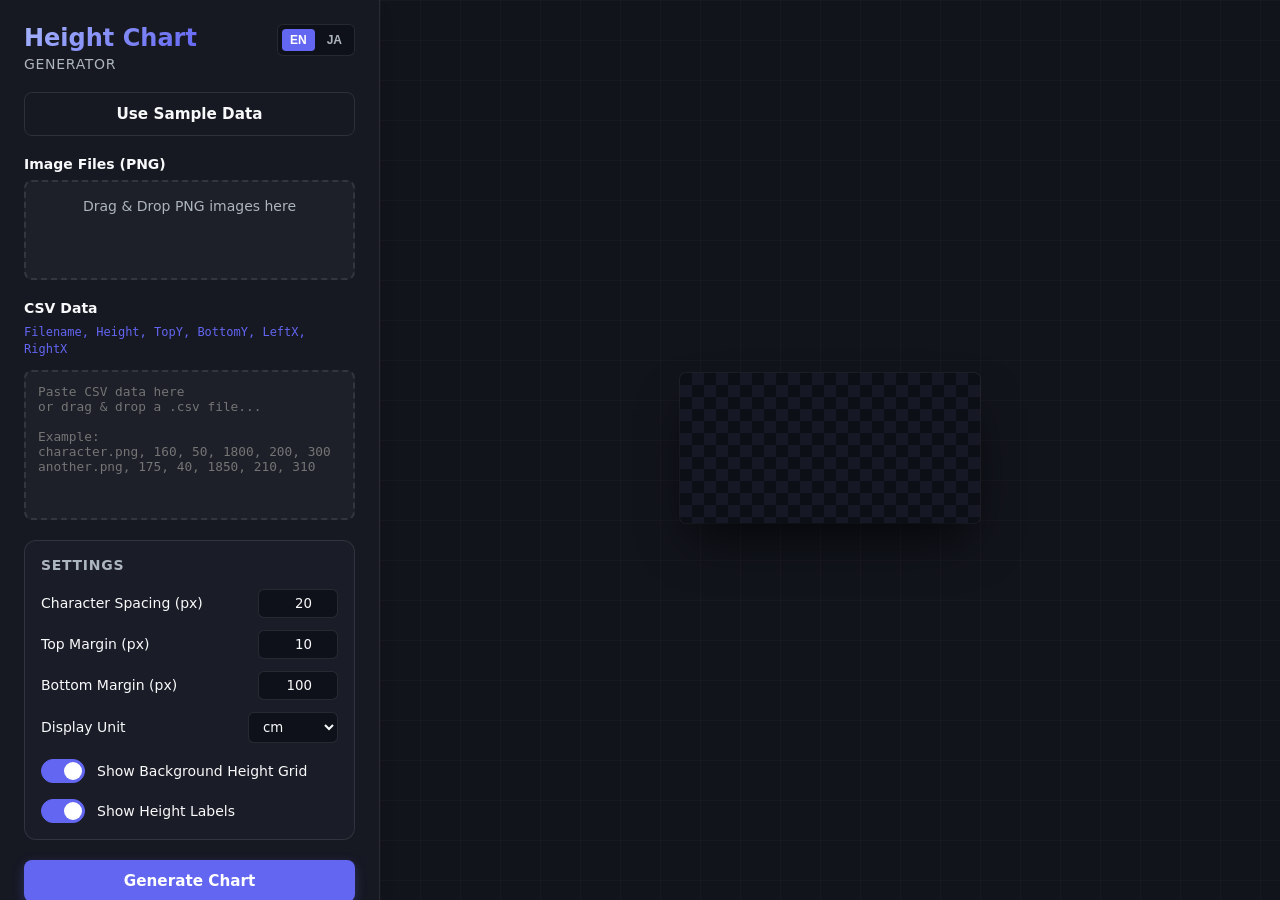
<file: index.html>
<!DOCTYPE html>
<html lang="en">

<head>
  <meta charset="UTF-8">
  <meta name="viewport" content="width=device-width, initial-scale=1.0">
  <title>Height Chart Generator</title>
  <link rel="stylesheet" href="styles.css">
</head>

<body>
  <div class="app-container">
    <aside class="sidebar">
      <div class="sidebar-header" style="display: flex; justify-content: space-between; align-items: flex-start;">
        <div>
          <h1>Height Chart</h1>
          <p>Generator</p>
        </div>
        <div class="lang-switch">
          <button id="lang-en" class="active" onclick="setLanguage('en')">EN</button>
          <button id="lang-ja" onclick="setLanguage('ja')">JA</button>
        </div>
      </div>
      <div class="actions">
        <button id="btn-use-sample" class="btn btn-secondary" data-i18n="btn-use-sample">Use Sample Data</button>
      </div>
      <div class="control-group">
        <label data-i18n="images-label">Images</label>
        <div class="drop-zone image-drop-zone" id="image-drop-zone">
          <p data-i18n="images-drop" style="margin-bottom: 8px;">Drag & Drop PNG images here</p>
          <ul id="loaded-images-list"></ul>
        </div>
      </div>
      <div class="control-group">
        <label for="csv-input" data-i18n="csv-label">CSV Data</label>
        <div style="font-size: 0.75rem; color: var(--text-secondary); margin-bottom: 4px; line-height: 1.4;">
          <code style="color: var(--accent-color);">Filename, Height, TopY, BottomY, LeftX, RightX</code>
        </div>
        <div class="drop-zone" id="csv-drop-zone">
          <textarea id="csv-input" data-i18n="csv-placeholder"
                    placeholder="Paste CSV data here or drag & drop a .csv file..."></textarea>
          <div class="drop-overlay" data-i18n="csv-drop">Drop CSV Here</div>
        </div>
      </div>
      <div class="settings-panel">
        <h3 data-i18n="settings-title">Settings</h3>
        <div class="setting-row">
          <label for="setting-margin-x" data-i18n="margin-x">Character Spacing (px)</label>
          <input type="number" id="setting-margin-x" value="20">
        </div>
        <div class="setting-row">
          <label for="setting-margin-top" data-i18n="margin-top">Top Margin (px)</label>
          <input type="number" id="setting-margin-top" value="10">
        </div>
        <div class="setting-row">
          <label for="setting-margin-bottom" data-i18n="margin-bottom">Bottom Margin (px)</label>
          <input type="number" id="setting-margin-bottom" value="100">
        </div>
        <div class="setting-row">
          <label for="setting-unit" data-i18n="unit-label">Display Unit</label>
          <select id="setting-unit" class="setting-select">
            <option value="cm">cm</option>
            <option value="ftin">ft / in</option>
          </select>
        </div>
        <div class="setting-toggle">
          <label class="toggle-switch">
            <input type="checkbox" id="setting-draw-bg" checked>
            <span class="slider"></span>
          </label>
          <span class="toggle-label" data-i18n="draw-bg">Draw Background Grid</span>
        </div>
        <div class="setting-toggle">
          <label class="toggle-switch">
            <input type="checkbox" id="setting-draw-height" checked>
            <span class="slider"></span>
          </label>
          <span class="toggle-label" data-i18n="draw-height">Draw Height Values</span>
        </div>
      </div>
      <div class="actions">
        <button id="btn-generate" class="btn btn-primary" data-i18n="btn-generate">Generate Chart</button>
        <button id="btn-download" class="btn btn-secondary" disabled data-i18n="btn-download">Download PNG</button>
      </div>
      <footer class="sidebar-footer">
        <a href="privacy-policy.html" data-i18n="privacy-policy-link">Privacy Policy</a>
      </footer>
    </aside>
    <main class="canvas-container">
      <div class="canvas-wrapper">
        <canvas id="result-canvas"></canvas>
        <div id="loading-overlay" class="hidden">
          <div class="spinner"></div>
          <p data-i18n="loading-overlay">Loading Images & Generating...</p>
        </div>
      </div>
    </main>
  </div>
  <div id="toast-container" class="toast-container"></div>
  <script src="script.js"></script>
</body>

</html>
</file>
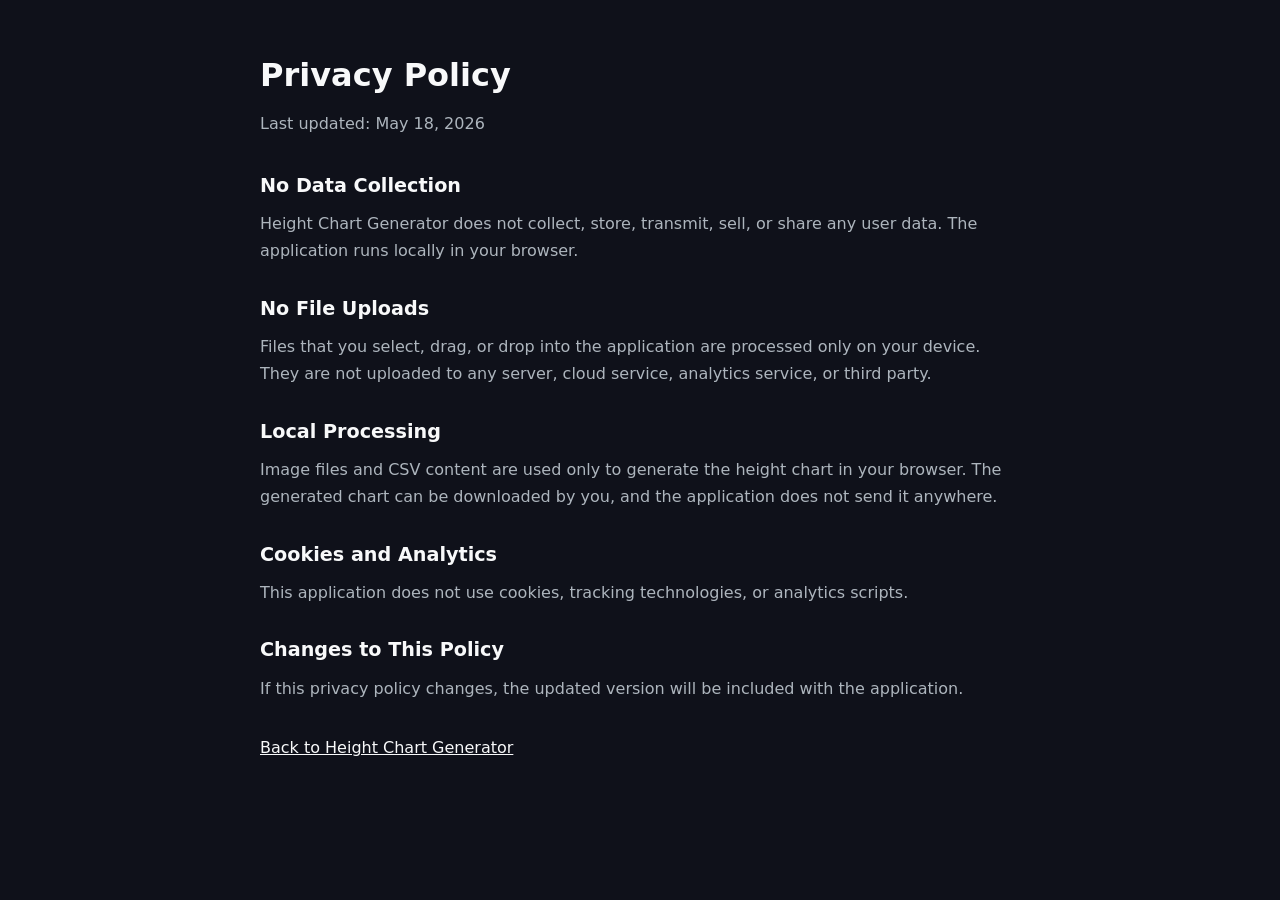
<file: privacy-policy.html>
<!DOCTYPE html>
<html lang="en">

<head>
  <meta charset="UTF-8">
  <meta name="viewport" content="width=device-width, initial-scale=1.0">
  <title>Privacy Policy | Height Chart Generator</title>
  <link rel="stylesheet" href="styles.css">
</head>

<body class="policy-page">
  <main class="policy-container">
    <h1>Privacy Policy</h1>
    <p class="policy-updated">Last updated: May 18, 2026</p>

    <section>
      <h2>No Data Collection</h2>
      <p>
        Height Chart Generator does not collect, store, transmit, sell, or share any user data.
        The application runs locally in your browser.
      </p>
    </section>

    <section>
      <h2>No File Uploads</h2>
      <p>
        Files that you select, drag, or drop into the application are processed only on your device.
        They are not uploaded to any server, cloud service, analytics service, or third party.
      </p>
    </section>

    <section>
      <h2>Local Processing</h2>
      <p>
        Image files and CSV content are used only to generate the height chart in your browser.
        The generated chart can be downloaded by you, and the application does not send it anywhere.
      </p>
    </section>

    <section>
      <h2>Cookies and Analytics</h2>
      <p>
        This application does not use cookies, tracking technologies, or analytics scripts.
      </p>
    </section>

    <section>
      <h2>Changes to This Policy</h2>
      <p>
        If this privacy policy changes, the updated version will be included with the application.
      </p>
    </section>

    <a class="policy-back-link" href="index.html">Back to Height Chart Generator</a>
  </main>
</body>

</html>
</file>
<file: styles.css>
:root {
  --bg-primary: #0f111a;
  --bg-secondary: #1a1d27;
  --bg-tertiary: rgba(255, 255, 255, 0.03);
  --text-primary: #f8f9fa;
  --text-secondary: #adb5bd;
  --accent-color: #6366f1;
  --accent-hover: #4f46e5;
  --border-color: rgba(255, 255, 255, 0.1);
  --glass-bg: rgba(26, 29, 39, 0.7);
  --glass-border: rgba(255, 255, 255, 0.08);
  --shadow-sm: 0 4px 6px -1px rgba(0, 0, 0, 0.1), 0 2px 4px -1px rgba(0, 0, 0, 0.06);
  --shadow-md: 0 10px 15px -3px rgba(0, 0, 0, 0.2), 0 4px 6px -2px rgba(0, 0, 0, 0.1);
}

* {
  box-sizing: border-box;
  margin: 0;
  padding: 0;
}

body {
  font-family: system-ui, -apple-system, "Segoe UI", Roboto, "Helvetica Neue", Arial, sans-serif;
  background-color: var(--bg-primary);
  color: var(--text-primary);
  height: 100vh;
  overflow: hidden;
}

/* Custom Scrollbar */
::-webkit-scrollbar {
  width: 8px;
  height: 8px;
}

::-webkit-scrollbar-track {
  background: var(--bg-primary);
}

::-webkit-scrollbar-thumb {
  background: #3f4354;
  border-radius: 4px;
}

::-webkit-scrollbar-thumb:hover {
  background: #5a5f73;
}

.app-container {
  display: flex;
  height: 100%;
}

/* Sidebar Styles */
.sidebar {
  width: 380px;
  background: var(--glass-bg);
  backdrop-filter: blur(12px);
  -webkit-backdrop-filter: blur(12px);
  border-right: 1px solid var(--glass-border);
  display: flex;
  flex-direction: column;
  padding: 24px;
  gap: 20px;
  overflow-y: auto;
  box-shadow: var(--shadow-md);
  z-index: 10;
}

.sidebar-header h1 {
  font-size: 1.5rem;
  font-weight: 700;
  background: linear-gradient(135deg, #a5b4fc 0%, #6366f1 100%);
  -webkit-background-clip: text;
  -webkit-text-fill-color: transparent;
  margin-bottom: 4px;
}

.sidebar-header p {
  color: var(--text-secondary);
  font-size: 0.875rem;
  font-weight: 500;
  text-transform: uppercase;
  letter-spacing: 0.05em;
}

/* Language Switch */
.lang-switch {
  display: flex;
  gap: 4px;
  background: var(--bg-primary);
  padding: 4px;
  border-radius: 6px;
  border: 1px solid var(--border-color);
}

.lang-switch button {
  background: transparent;
  color: var(--text-secondary);
  border: none;
  font-size: 0.75rem;
  font-weight: 600;
  padding: 4px 8px;
  border-radius: 4px;
  cursor: pointer;
  transition: all 0.2s;
}

.lang-switch button.active {
  background: var(--accent-color);
  color: white;
}

.control-group {
  display: flex;
  flex-direction: column;
  gap: 8px;
}

.control-group label {
  font-size: 0.875rem;
  font-weight: 600;
  color: var(--text-primary);
}

.drop-zone {
  position: relative;
  border: 2px dashed var(--border-color);
  border-radius: 8px;
  background-color: var(--bg-tertiary);
  transition: all 0.2s ease;
  display: flex;
  align-items: center;
  justify-content: center;
  flex-direction: column;
}

.drop-zone.drag-over {
  border-color: var(--accent-color);
  background-color: rgba(99, 102, 241, 0.1);
}

.drop-overlay {
  position: absolute;
  top: 0;
  left: 0;
  width: 100%;
  height: 100%;
  background: rgba(99, 102, 241, 0.9);
  color: white;
  display: flex;
  align-items: center;
  justify-content: center;
  font-weight: 600;
  border-radius: 6px;
  opacity: 0;
  pointer-events: none;
  transition: opacity 0.2s;
}

.drop-zone.drag-over .drop-overlay {
  opacity: 1;
}

#csv-drop-zone {
  height: 150px;
}

textarea#csv-input {
  width: 100%;
  height: 100%;
  background: transparent;
  border: none;
  color: var(--text-primary);
  padding: 12px;
  font-family: monospace;
  font-size: 0.8rem;
  resize: none;
  outline: none;
}

.image-drop-zone {
  min-height: 100px;
  padding: 16px;
  text-align: center;
  cursor: pointer;
  display: flex;
  flex-direction: column;
  justify-content: flex-start;
  align-items: stretch;
}

.image-drop-zone p {
  font-size: 0.875rem;
  font-weight: 500;
  color: var(--text-secondary);
}

#loaded-images-list {
  list-style: none;
  display: flex;
  flex-wrap: wrap;
  gap: 6px;
  max-height: 150px;
  overflow-y: auto;
  background: var(--bg-secondary);
  border-radius: 6px;
  padding: 8px;
  border: 1px solid var(--border-color);
  justify-content: center;
}

#loaded-images-list:empty {
  display: none;
}

#loaded-images-list li {
  font-size: 0.75rem;
  color: var(--text-primary);
  background: rgba(255, 255, 255, 0.05);
  border: 1px solid rgba(255, 255, 255, 0.1);
  padding: 4px 8px;
  border-radius: 4px;
  white-space: nowrap;
  overflow: hidden;
  text-overflow: ellipsis;
  max-width: 100%;
}

/* Settings Panel */
.settings-panel {
  background: var(--bg-secondary);
  border-radius: 12px;
  padding: 16px;
  border: 1px solid var(--border-color);
  display: flex;
  flex-direction: column;
  gap: 12px;
}

.settings-panel h3 {
  font-size: 0.875rem;
  font-weight: 600;
  color: var(--text-secondary);
  text-transform: uppercase;
  letter-spacing: 0.05em;
  margin-bottom: 4px;
}

.setting-row {
  display: flex;
  justify-content: space-between;
  align-items: center;
}

.setting-row label {
  font-size: 0.875rem;
}

.setting-row input[type="number"] {
  background: var(--bg-primary);
  border: 1px solid var(--border-color);
  color: var(--text-primary);
  border-radius: 6px;
  padding: 6px 10px;
  width: 80px;
  text-align: right;
  font-family: inherit;
  outline: none;
  transition: border-color 0.2s;
}

.setting-row input[type="number"]:focus {
  border-color: var(--accent-color);
}

.setting-select {
  background: var(--bg-primary);
  border: 1px solid var(--border-color);
  color: var(--text-primary);
  border-radius: 6px;
  padding: 6px 10px;
  width: 90px;
  font-family: inherit;
  outline: none;
  transition: border-color 0.2s;
}

.setting-select:focus {
  border-color: var(--accent-color);
}

.setting-toggle {
  display: flex;
  align-items: center;
  gap: 12px;
  margin-top: 4px;
}

.toggle-label {
  font-size: 0.875rem;
}

/* Toggle Switch CSS */
.toggle-switch {
  position: relative;
  display: inline-block;
  width: 44px;
  height: 24px;
}

.toggle-switch input {
  opacity: 0;
  width: 0;
  height: 0;
}

.slider {
  position: absolute;
  cursor: pointer;
  top: 0;
  left: 0;
  right: 0;
  bottom: 0;
  background-color: var(--bg-primary);
  border: 1px solid var(--border-color);
  transition: .3s;
  border-radius: 24px;
}

.slider:before {
  position: absolute;
  content: "";
  height: 18px;
  width: 18px;
  left: 2px;
  bottom: 2px;
  background-color: var(--text-secondary);
  transition: .3s;
  border-radius: 50%;
}

input:checked+.slider {
  background-color: var(--accent-color);
  border-color: var(--accent-color);
}

input:checked+.slider:before {
  transform: translateX(20px);
  background-color: white;
}

/* Actions */
.actions {
  display: flex;
  flex-direction: column;
  gap: 12px;
  margin-top: auto;
}

.btn {
  font-family: inherit;
  font-weight: 600;
  font-size: 0.95rem;
  padding: 12px;
  border-radius: 8px;
  border: none;
  cursor: pointer;
  transition: all 0.2s ease;
  display: flex;
  justify-content: center;
  align-items: center;
}

.btn-primary {
  background-color: var(--accent-color);
  color: white;
  box-shadow: 0 4px 12px rgba(99, 102, 241, 0.3);
}

.btn-primary:hover {
  background-color: var(--accent-hover);
  transform: translateY(-1px);
  box-shadow: 0 6px 16px rgba(99, 102, 241, 0.4);
}

.btn-primary:active {
  transform: translateY(1px);
}

.btn-secondary {
  background-color: transparent;
  color: var(--text-primary);
  border: 1px solid var(--border-color);
}

.btn-secondary:hover:not(:disabled) {
  background-color: var(--bg-tertiary);
  border-color: var(--text-secondary);
}

.btn:disabled {
  opacity: 0.5;
  cursor: not-allowed;
  box-shadow: none;
  transform: none;
}

/* Footer */
.sidebar-footer {
  padding-top: 4px;
  text-align: center;
  font-size: 0.8rem;
}

.sidebar-footer a {
  color: var(--text-secondary);
  text-decoration: none;
  transition: color 0.2s ease;
}

.sidebar-footer a:hover,
.sidebar-footer a:focus-visible {
  color: var(--text-primary);
  text-decoration: underline;
}

/* Main Canvas Area */
.canvas-container {
  flex: 1;
  background-color: #12141c;
  /* slightly different from sidebar for contrast */
  background-image:
    linear-gradient(rgba(255, 255, 255, 0.02) 1px, transparent 1px),
    linear-gradient(90deg, rgba(255, 255, 255, 0.02) 1px, transparent 1px);
  background-size: 40px 40px;
  overflow: auto;
  position: relative;
  display: flex;
}

.canvas-wrapper {
  position: relative;
  padding: 40px;
  margin: auto;
}

canvas {
  background-color: #0d0f17;
  background-image:
    linear-gradient(45deg, #161925 25%, transparent 25%),
    linear-gradient(-45deg, #161925 25%, transparent 25%),
    linear-gradient(45deg, transparent 75%, #161925 75%),
    linear-gradient(-45deg, transparent 75%, #161925 75%);
  background-size: 24px 24px;
  background-position: 0 0, 0 12px, 12px -12px, -12px 0px;
  box-shadow: 0 25px 50px -12px rgba(0, 0, 0, 0.7), 0 0 0 1px rgba(255, 255, 255, 0.05);
  border-radius: 6px;
  max-width: none;
  transition: transform 0.3s cubic-bezier(0.2, 0.8, 0.2, 1);
}

/* Loading Overlay */
#loading-overlay {
  position: absolute;
  inset: 0;
  background: rgba(15, 17, 26, 0.8);
  backdrop-filter: blur(4px);
  display: flex;
  flex-direction: column;
  align-items: center;
  justify-content: center;
  gap: 16px;
  z-index: 20;
  border-radius: 4px;
}

#loading-overlay.hidden {
  display: none;
}

.spinner {
  width: 40px;
  height: 40px;
  border: 4px solid var(--border-color);
  border-top-color: var(--accent-color);
  border-radius: 50%;
  animation: spin 1s linear infinite;
}

@keyframes spin {
  to {
    transform: rotate(360deg);
  }
}

/* Toast Notifications */
.toast-container {
  position: fixed;
  bottom: 24px;
  right: 24px;
  display: flex;
  flex-direction: column;
  gap: 12px;
  z-index: 100;
  pointer-events: none;
}

.toast {
  background: var(--bg-secondary);
  color: var(--text-primary);
  padding: 16px 20px;
  border-radius: 8px;
  border-left: 4px solid var(--accent-color);
  box-shadow: var(--shadow-md);
  font-size: 0.9rem;
  font-weight: 500;
  display: flex;
  align-items: center;
  gap: 12px;
  opacity: 0;
  transform: translateX(100%);
  animation: slideIn 0.3s forwards ease-out;
  pointer-events: auto;
  max-width: 350px;
  word-break: break-word;
}

.toast.toast-error {
  border-left-color: #ef4444;
  /* red */
}

.toast.toast-warn {
  border-left-color: #f59e0b;
  /* yellow */
}

.toast.toast-info {
  border-left-color: #3b82f6;
  /* blue */
}

.toast.fadeOut {
  animation: fadeOut 0.3s forwards ease-in;
}

@keyframes slideIn {
  from {
    opacity: 0;
    transform: translateX(100%);
  }

  to {
    opacity: 1;
    transform: translateX(0);
  }
}

@keyframes fadeOut {
  from {
    opacity: 1;
    transform: scale(1);
  }

  to {
    opacity: 0;
    transform: scale(0.9);
  }
}

/* Privacy Policy Page */
.policy-page {
  min-height: 100vh;
  height: auto;
  overflow: auto;
}

.policy-container {
  width: min(760px, calc(100% - 32px));
  margin: 0 auto;
  padding: 48px 0;
  line-height: 1.7;
}

.policy-container h1 {
  font-size: 2rem;
  margin-bottom: 8px;
}

.policy-updated {
  color: var(--text-secondary);
  margin-bottom: 32px;
}

.policy-container section {
  margin-top: 28px;
}

.policy-container h2 {
  font-size: 1.2rem;
  margin-bottom: 8px;
}

.policy-container p,
.policy-container li {
  color: var(--text-secondary);
}

.policy-container ul {
  padding-left: 20px;
}

.policy-back-link {
  display: inline-block;
  margin-top: 32px;
  color: var(--text-primary);
}
</file>
